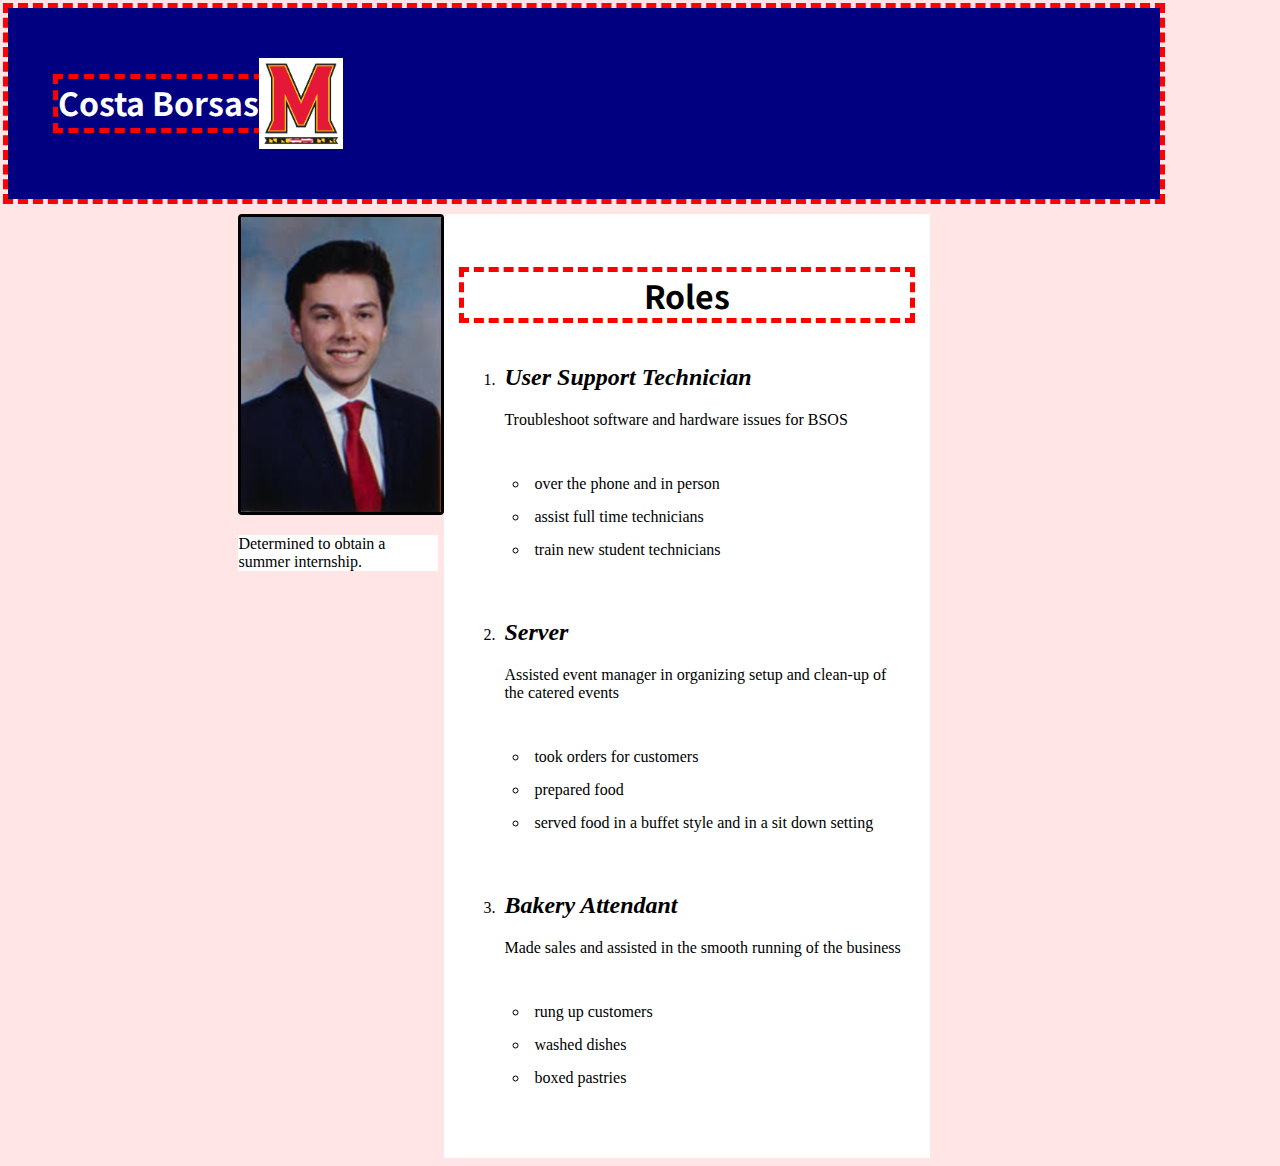
<file: index.html>
<!DOCTYPE html>
<html>
    <head>
        <link rel = "stylesheet" href = "styles.css">
        <title>Resume_Costa_Borsas</title>
        <link href="https://fonts.googleapis.com/css?family=Noto+Sans+TC&display=swap" rel="stylesheet">
    </head>
    <div class="header">
        <h1>Costa Borsas</h1>
        <img src="Images/umd logo.jpeg" alt="umd logo">
    </div>
    <body>
        <div class="wrapper">
            <div class="content">
                <div class="picture">
                    <img src="Images/Pro_photo.PNG" alt="Profile picture">
                    <p>Determined to obtain a summer internship.</p>
                </div>
                <div class="history">
                    
                    <ol>
                        <h1>Roles</h1>
                        <li>
                            <h2>User Support Technician</h2>
                            <p>Troubleshoot software and hardware issues for BSOS</p>
                            <ul> 
                                <li>over the phone and in person</li>
                                <li>assist full time technicians</li>
                                <li>train new student technicians</li>
                            </ul>
                        </li>
                        <li>
                            <h2>Server</h2>
                            <p>Assisted event manager in organizing setup and clean-up of the catered events
                            </p>
                            <ul> 
                                <li>took orders for customers</li>
                                <li>prepared food</li>
                                <li>served food in a buffet style and in a sit down setting</li>
                            </ul>
                        </li>
                        <li>
                            <h2>Bakery Attendant</h2>
                            <p>Made sales and assisted in the smooth running of the business</p>
                            <ul> 
                                <li>rung up customers</li>
                                <li>washed dishes</li>
                                <li>boxed pastries</li>
                        </li>
                    </ol>
                </div>
            </div>
        </div>

    </body>
</html>
</file>
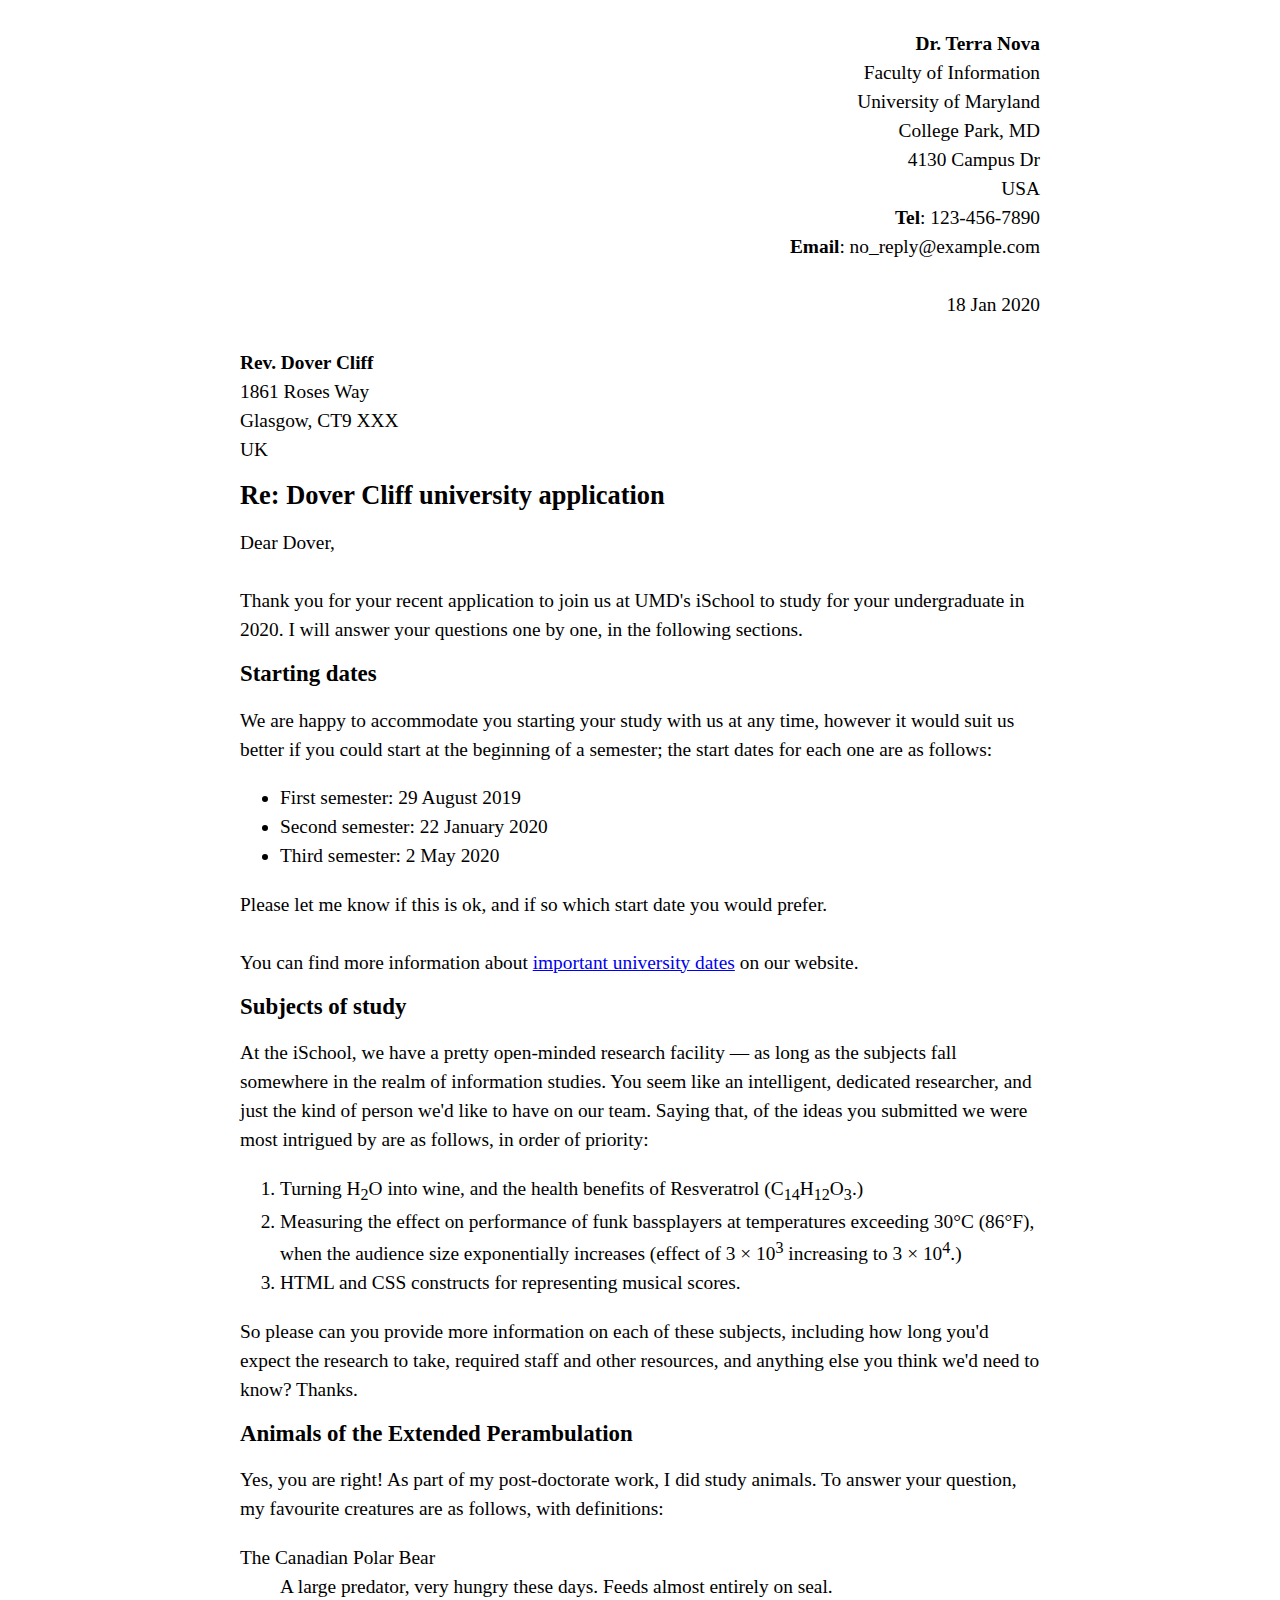
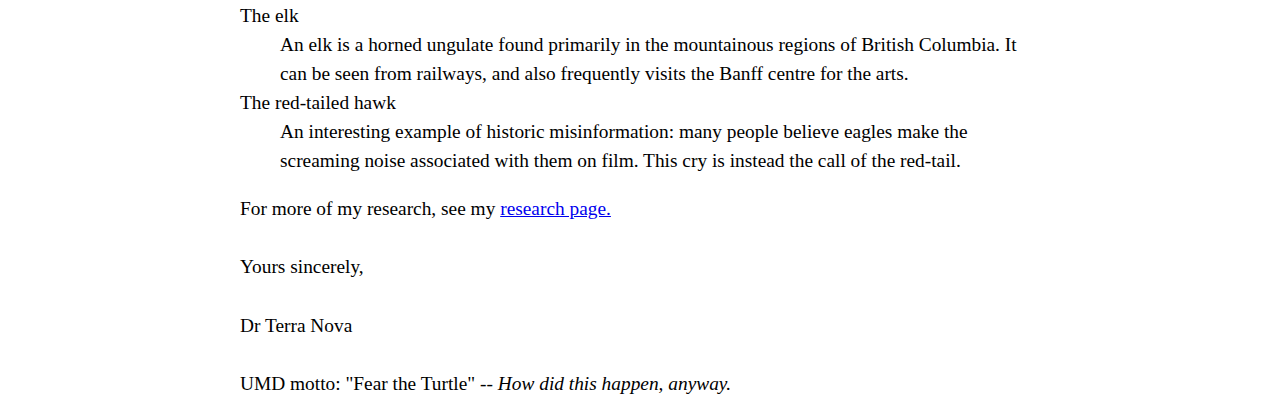
<file: lab_2/index.html>
<!DOCTYPE html> 
<html lang = "en">  
    <head>
        <meta charset = "UTF-8">
        <meta name = "author" content = "Dr. Terra Nova">
        <title>Lab 2</title>
        <link rel = "stylesheet" href = "lab_style.css">
    </head>
    <body>
        <address class = "sender-column">
            <br><b>Dr. Terra Nova</b>
            <br>Faculty of Information
            <br>University of Maryland
            <br>College Park, MD
            <br>4130 Campus Dr
            <br>USA
            <br><b>Tel</b>: 123-456-7890
            <br><b>Email</b>: no_reply@example.com
            <br>
            <br>18 Jan 2020
        </address>
        <address>
            <br><b>Rev. Dover Cliff</b>
            <br>1861 Roses Way
            <br>Glasgow, CT9 XXX
            <br>UK
        </address>
        <h1>Re: Dover Cliff university application</h1>
        <p>
            Dear Dover,

            <br><br>Thank you for your recent application to join us at UMD's iSchool to study for your undergraduate in 2020.
            I will answer your questions one by one, in the following sections.
        </p>
        <h2>Starting dates</h2>
        <p>
            We are happy to accommodate you starting your study with us at any time, 
            however it would suit us better if you could start at the beginning of a semester; the start dates for each one are as follows:
        </p>    
            <ul>
                <li>First semester: 29 August 2019</li>
                <li>Second semester: 22 January 2020</li>
                <li>Third semester: 2 May 2020</li>
            </ul>
        <p>
            Please let me know if this is ok, and if so which start date you would prefer.
            
            <br><br>
            You can find more information about <a href="http://umd.io">important university dates</a> on our website.
        </p>
        <h2>Subjects of study</h2>
        <p>
            At the iSchool, we have a pretty open-minded research facility — as long as the subjects fall somewhere in the realm of 
            information studies. You seem like an intelligent, dedicated researcher, and just the kind of person we'd like to have on our team.
            Saying that, of the ideas you submitted we were most intrigued by are as follows, in order of priority:
        </p>
            <ol>
                <li>Turning H<sub>2</sub>O into wine, and the health benefits of Resveratrol (C<sub>14</sub>H<sub>12</sub>O<sub>3</sub>.)</li>
                <li>Measuring the effect on performance of funk bassplayers at temperatures exceeding 30°C (86°F), when the audience size
                exponentially increases (effect of 3 × 10<sup>3</sup> increasing to 3 × 10<sup>4</sup>.)</li>
                <li>HTML and CSS constructs for representing musical scores.</li>
            </ol>
        <p>    
            So please can you provide more information on each of these subjects, including how long
            you'd expect the research to take, required staff and other resources, and anything else you think we'd need to know? Thanks.  
        </p>
        <h2>Animals of the Extended Perambulation</h2>
        <p>
            Yes, you are right! As part of my post-doctorate work, I did study animals. To answer your question,
            my favourite creatures are as follows, with definitions:
        </p>

            <dl>
                <dt>The Canadian Polar Bear</dt>
                <dd>A large predator, very hungry these days. Feeds almost entirely on seal.</dd>
                <dt>The elk</dt>
                <dd>
                An elk is a horned ungulate found primarily in the mountainous regions of British Columbia.
                It can be seen from railways, and also frequently visits the Banff centre for the arts.
                </dd>
                <dt>The red-tailed hawk</dt>
                <dd>
                An interesting example of historic misinformation: many people believe eagles make the screaming noise associated with them
                on film. This cry is instead the call of the red-tail.
                </dd>
            </dl>
        <p>    
            For more of my research, see my <a href="http://umd.io">research page.</a>
            <br><br>
            Yours sincerely,
            <br><br>Dr Terra Nova

            <br><br>UMD motto: "Fear the Turtle" -- <i>How did this happen, anyway.</i>
        </p>

    </body>
</html>
</file>
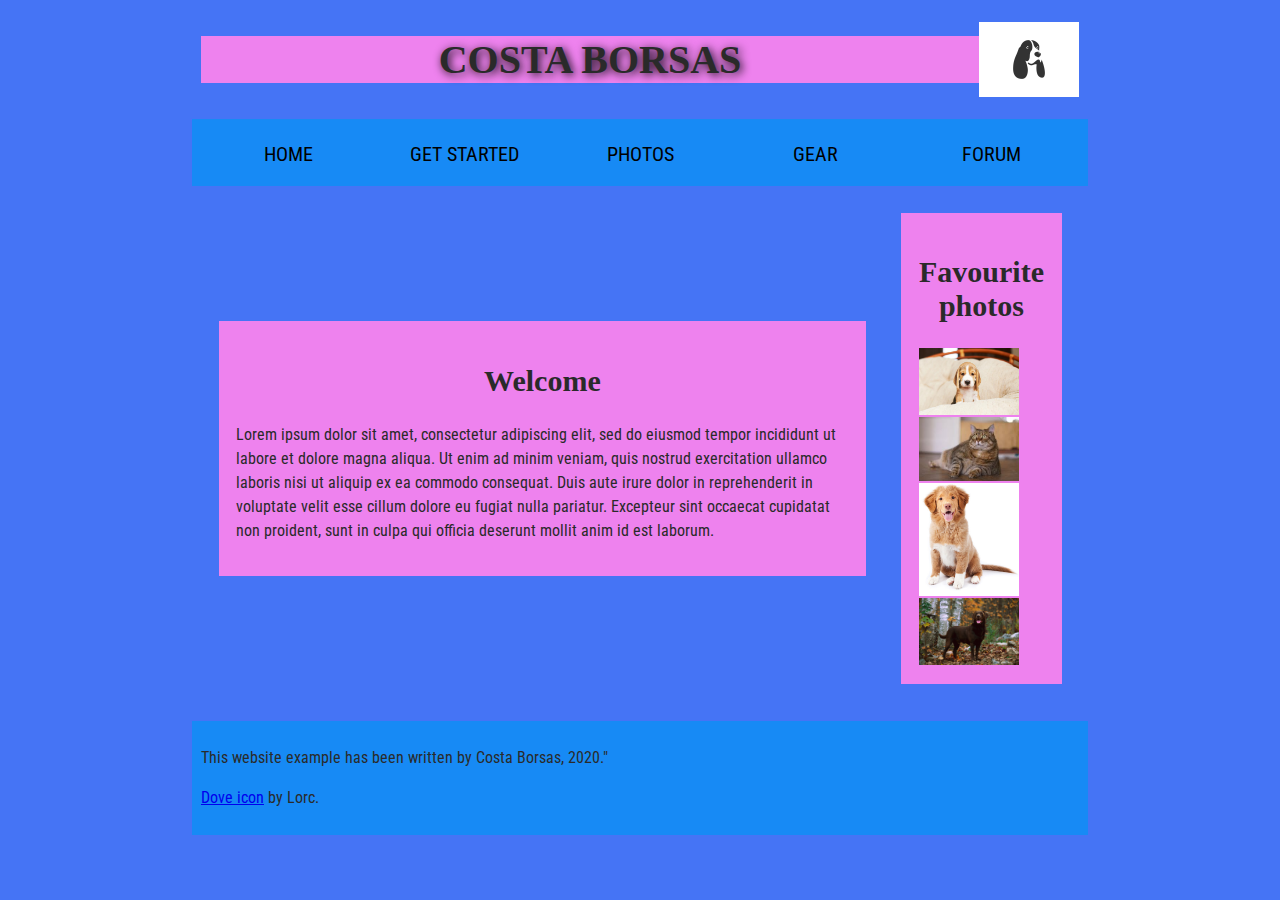
<file: lab_3/index.html>
<!DOCTYPE html>
<html>
  <head>
    <meta charset="utf-8">
    <title>Costa Borsas</title>
    <link href="https://fonts.googleapis.com/css?family=Roboto+Condensed:300|Cinzel+Decorative:700" rel="stylesheet">

    <!--[if lt IE 9]>
      <script src="//html5shiv.googlecode.com/svn/trunk/html5.js"></script>
    <![endif]-->
    <link rel = "stylesheet" href = "style.css">

  </head>

  <body>
    <!-- The contents of this lab are from the Mozilla Developer's Network -->

      <div class="container">
        
      <h1>Costa Borsas</h1>
        <img src="../Images/logo.png" alt="a simple dog logo">
      </div>

    <nav>
      <ul>
        <li><span>Home</span></li>
        <li><a href="#">Get started</a></li>
        <li><a href="#">Photos</a></li>
        <li><a href="#">Gear</a></li>
        <li><a href="#">Forum</a></li>
      </ul>
    </nav>

    <div class="container"> 
      <div id="welcome-wrap" class="container-items">
        <h2>Welcome</h2>

        <p>Lorem ipsum dolor sit amet, consectetur adipiscing elit, sed do eiusmod tempor incididunt ut labore et dolore magna aliqua. 
          Ut enim ad minim veniam, quis nostrud exercitation ullamco laboris nisi ut aliquip ex ea commodo consequat.
          Duis aute irure dolor in reprehenderit in voluptate velit esse cillum dolore eu fugiat nulla pariatur. 
          Excepteur sint occaecat cupidatat non proident, sunt in culpa qui officia deserunt mollit anim id est laborum.
         </p>

      </div>
        <div class="container-items">
          <h2>Favourite photos</h2>

          <a href="Images/beagle.jpg"><img src="Images/beagle.jpg" alt="Small black bird, black claws, long black slender beak, links to larger version of the image"></a>
          <a href="Images/cat.jfif"><img src="Images/cat.jfif" alt="Top half of a pretty bird with bright blue plumage on neck, light colored beak, blue headdress, links to larger version of the image"></a>
          <a href="Images/dog.jpg"><img src="Images/dog.jpg" alt="Top half of a large bird with white plumage, very long curved narrow light colored break, links to larger version of the image"></a>
          <a href="Images/lab.jpg"><img src="Images/lab.jpg" alt="Large bird, mostly white plumage with black plumage on back and rear, long straight white beak, links to larger version of the image"></a>
        </div>
    </div> 
      

    <footer>
      <p>This website example has been written by Costa Borsas, 2020."</p>

      <p><a href="http://game-icons.net/lorc/originals/dove.html">Dove icon</a> by Lorc.</p>
    </footer>
  </body>
</html>
</file>
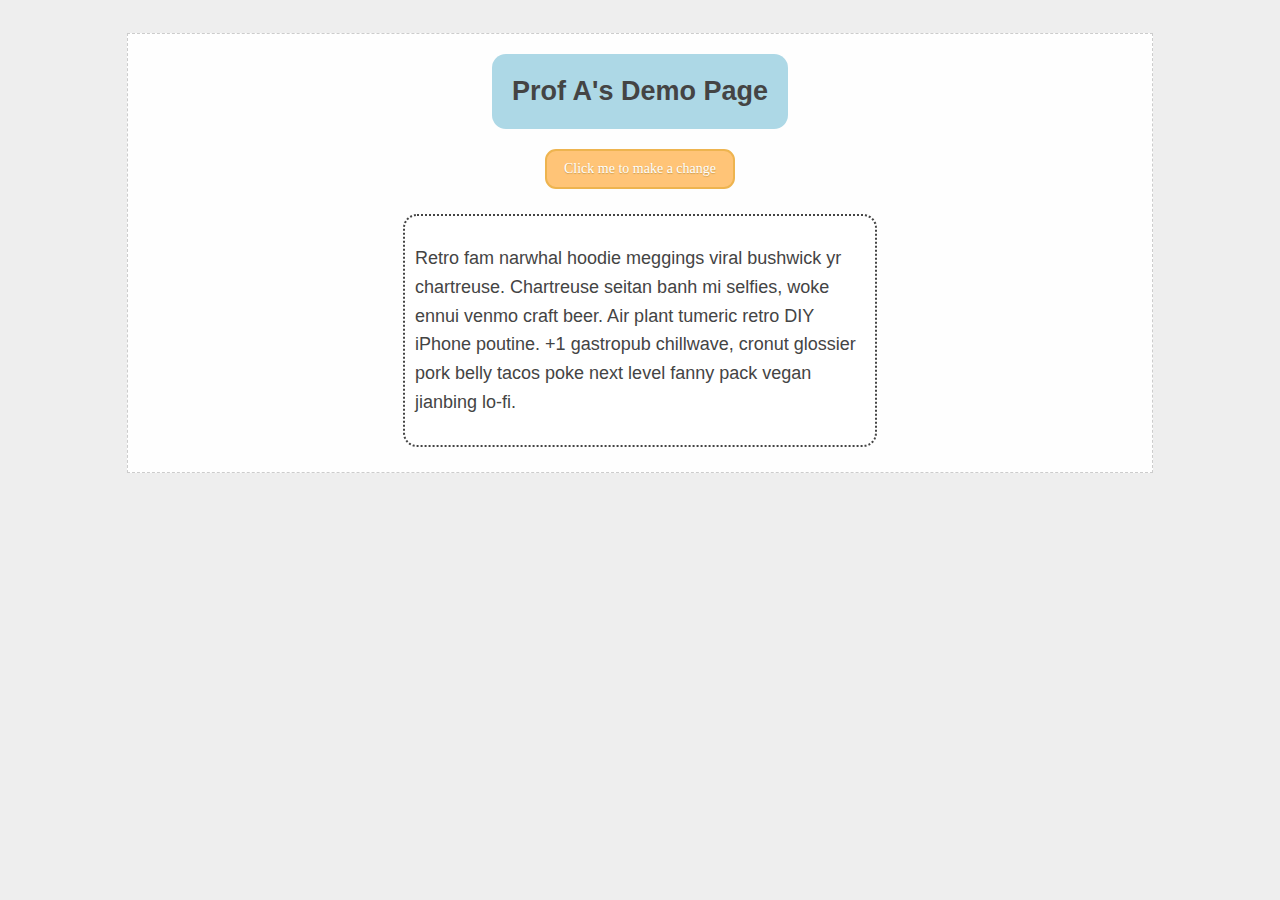
<file: lab_4/index.html>
<!DOCTYPE html>
<html lang="en">
  <head>
    <title>Prof A's Demo Page</title>
    <link rel="stylesheet" type="text/css" href="./style.css" />
  </head>

  <body>
    <div class="container">
      <div class="wrapper">
        <div class="header">Prof A's Demo Page</div>
        <button class="button" onclick="clickMe()">
          Click me to make a change
        </button>
        <div class="content">
          <p>
            Retro fam narwhal hoodie meggings viral bushwick yr chartreuse.
            Chartreuse seitan banh mi selfies, woke ennui venmo craft beer. Air
            plant tumeric retro DIY iPhone poutine. +1 gastropub chillwave,
            cronut glossier pork belly tacos poke next level fanny pack vegan
            jianbing lo-fi.
          </p>
        </div>
        <div class="footer"></div>
      </div>
    </div>
    <script>
      function clickMe() {
        const header = document.querySelector(".header");
        header.textContent = "Costa Borsas' Lab  4";
        
        const content_html = document.querySelector(".content");
        while (content_html.firstChild) {
            content_html.removeChild(content_html.firstChild);
        }
        const p1 = document.createElement("p");
        p1.setAttribute("class", "char-length");
        p1.textContent = "my name has 11 characters";
        const p2 = document.createElement("p");
        p2.setAttribute("class", "3rd-char");
        var first = "Costa";
        var last = "Borsas";
        var letter = first.charAt(2).toUpperCase();
        var last3 = last.substring(3, 6);
        p2.innerHTML = letter.concat("<br>",last3);
        var first1 = "Costa";
        var last2 = "Borsas";
        content_html.appendChild(p1);
        content_html.appendChild(p2);
      }

    </script>
  </body>
</html>
</file>
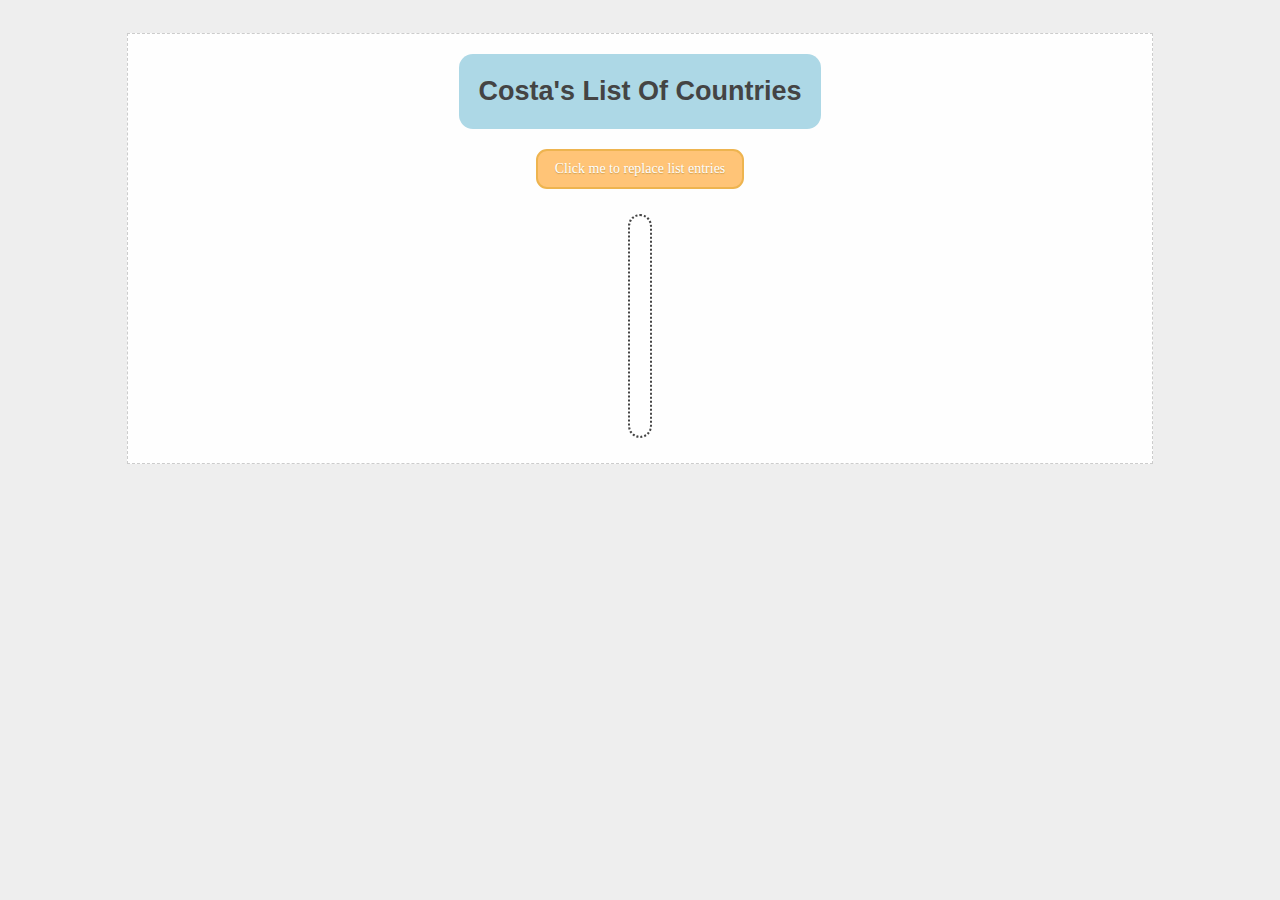
<file: lab_5/index.html>
<!DOCTYPE html>
<html lang="en">

<head>
  <title>Test JSON page</title>
  <link rel="stylesheet" type="text/css" href="styles.css">
</head>

<body>
  <div class="container">
    <div class="wrapper">
      <div class="header">Costa's List of Countries</div>
      <button class="activate" onclick="replaceContent();">Click me to replace list
        entries</button>
      <div class="content">
      </div>
      <div class="footer"></div>
    </div>
  </div>
  <script>
    /* N.B. - For your lab, use the variable "countries" now available on the window space */
    const countries = [
      { "name": "Afghanistan", "code": "AF" },
      { "name": "Åland Islands", "code": "AX" },
      { "name": "Albania", "code": "AL" },
      { "name": "Algeria", "code": "DZ" },
      { "name": "American Samoa", "code": "AS" },
      { "name": "Andorra", "code": "AD" },
      { "name": "Angola", "code": "AO" },
      { "name": "Anguilla", "code": "AI" },
      { "name": "Antarctica", "code": "AQ" },
      { "name": "Antigua and Barbuda", "code": "AG" },
      { "name": "Argentina", "code": "AR" },
      { "name": "Armenia", "code": "AM" },
      { "name": "Aruba", "code": "AW" },
      { "name": "Australia", "code": "AU" },
      { "name": "Austria", "code": "AT" },
      { "name": "Azerbaijan", "code": "AZ" },
      { "name": "Bahamas", "code": "BS" },
      { "name": "Bahrain", "code": "BH" },
      { "name": "Bangladesh", "code": "BD" },
      { "name": "Barbados", "code": "BB" },
      { "name": "Belarus", "code": "BY" },
      { "name": "Belgium", "code": "BE" },
      { "name": "Belize", "code": "BZ" },
      { "name": "Benin", "code": "BJ" },
      { "name": "Bermuda", "code": "BM" },
      { "name": "Bhutan", "code": "BT" },
      { "name": "Bolivia", "code": "BO" },
      { "name": "Bosnia and Herzegovina", "code": "BA" },
      { "name": "Botswana", "code": "BW" },
      { "name": "Bouvet Island", "code": "BV" },
      { "name": "Brazil", "code": "BR" },
      { "name": "British Indian Ocean Territory", "code": "IO" },
      { "name": "Brunei Darussalam", "code": "BN" },
      { "name": "Bulgaria", "code": "BG" },
      { "name": "Burkina Faso", "code": "BF" },
      { "name": "Burundi", "code": "BI" },
      { "name": "Cambodia", "code": "KH" },
      { "name": "Cameroon", "code": "CM" },
      { "name": "Canada", "code": "CA" },
      { "name": "Cape Verde", "code": "CV" },
      { "name": "Cayman Islands", "code": "KY" },
      { "name": "Central African Republic", "code": "CF" },
      { "name": "Chad", "code": "TD" },
      { "name": "Chile", "code": "CL" },
      { "name": "China", "code": "CN" },
      { "name": "Christmas Island", "code": "CX" },
      { "name": "Cocos (Keeling) Islands", "code": "CC" },
      { "name": "Colombia", "code": "CO" },
      { "name": "Comoros", "code": "KM" },
      { "name": "Congo", "code": "CG" },
      { "name": "Congo, The Democratic Republic of the", "code": "CD" },
      { "name": "Cook Islands", "code": "CK" },
      { "name": "Costa Rica", "code": "CR" },
      { "name": "Cote D`Ivoire", "code": "CI" },
      { "name": "Croatia", "code": "HR" },
      { "name": "Cuba", "code": "CU" },
      { "name": "Cyprus", "code": "CY" },
      { "name": "Czech Republic", "code": "CZ" },
      { "name": "Denmark", "code": "DK" },
      { "name": "Djibouti", "code": "DJ" },
      { "name": "Dominica", "code": "DM" },
      { "name": "Dominican Republic", "code": "DO" },
      { "name": "Ecuador", "code": "EC" },
      { "name": "Egypt", "code": "EG" },
      { "name": "El Salvador", "code": "SV" },
      { "name": "Equatorial Guinea", "code": "GQ" },
      { "name": "Eritrea", "code": "ER" },
      { "name": "Estonia", "code": "EE" },
      { "name": "Ethiopia", "code": "ET" },
      { "name": "Falkland Islands (Malvinas)", "code": "FK" },
      { "name": "Faroe Islands", "code": "FO" },
      { "name": "Fiji", "code": "FJ" },
      { "name": "Finland", "code": "FI" },
      { "name": "France", "code": "FR" },
      { "name": "French Guiana", "code": "GF" },
      { "name": "French Polynesia", "code": "PF" },
      { "name": "French Southern Territories", "code": "TF" },
      { "name": "Gabon", "code": "GA" },
      { "name": "Gambia", "code": "GM" },
      { "name": "Georgia", "code": "GE" },
      { "name": "Germany", "code": "DE" },
      { "name": "Ghana", "code": "GH" },
      { "name": "Gibraltar", "code": "GI" },
      { "name": "Greece", "code": "GR" },
      { "name": "Greenland", "code": "GL" },
      { "name": "Grenada", "code": "GD" },
      { "name": "Guadeloupe", "code": "GP" },
      { "name": "Guam", "code": "GU" },
      { "name": "Guatemala", "code": "GT" },
      { "name": "Guernsey", "code": "GG" },
      { "name": "Guinea", "code": "GN" },
      { "name": "Guinea-Bissau", "code": "GW" },
      { "name": "Guyana", "code": "GY" },
      { "name": "Haiti", "code": "HT" },
      { "name": "Heard Island and Mcdonald Islands", "code": "HM" },
      { "name": "Holy See (Vatican City State)", "code": "VA" },
      { "name": "Honduras", "code": "HN" },
      { "name": "Hong Kong", "code": "HK" },
      { "name": "Hungary", "code": "HU" },
      { "name": "Iceland", "code": "IS" },
      { "name": "India", "code": "IN" },
      { "name": "Indonesia", "code": "ID" },
      { "name": "Iran, Islamic Republic Of", "code": "IR" },
      { "name": "Iraq", "code": "IQ" },
      { "name": "Ireland", "code": "IE" },
      { "name": "Isle of Man", "code": "IM" },
      { "name": "Israel", "code": "IL" },
      { "name": "Italy", "code": "IT" },
      { "name": "Jamaica", "code": "JM" },
      { "name": "Japan", "code": "JP" },
      { "name": "Jersey", "code": "JE" },
      { "name": "Jordan", "code": "JO" },
      { "name": "Kazakhstan", "code": "KZ" },
      { "name": "Kenya", "code": "KE" },
      { "name": "Kiribati", "code": "KI" },
      { "name": "Korea, Democratic People'S Republic of", "code": "KP" },
      { "name": "Korea, Republic of", "code": "KR" },
      { "name": "Kuwait", "code": "KW" },
      { "name": "Kyrgyzstan", "code": "KG" },
      { "name": "Lao People'S Democratic Republic", "code": "LA" },
      { "name": "Latvia", "code": "LV" },
      { "name": "Lebanon", "code": "LB" },
      { "name": "Lesotho", "code": "LS" },
      { "name": "Liberia", "code": "LR" },
      { "name": "Libyan Arab Jamahiriya", "code": "LY" },
      { "name": "Liechtenstein", "code": "LI" },
      { "name": "Lithuania", "code": "LT" },
      { "name": "Luxembourg", "code": "LU" },
      { "name": "Macao", "code": "MO" },
      { "name": "Macedonia, The Former Yugoslav Republic of", "code": "MK" },
      { "name": "Madagascar", "code": "MG" },
      { "name": "Malawi", "code": "MW" },
      { "name": "Malaysia", "code": "MY" },
      { "name": "Maldives", "code": "MV" },
      { "name": "Mali", "code": "ML" },
      { "name": "Malta", "code": "MT" },
      { "name": "Marshall Islands", "code": "MH" },
      { "name": "Martinique", "code": "MQ" },
      { "name": "Mauritania", "code": "MR" },
      { "name": "Mauritius", "code": "MU" },
      { "name": "Mayotte", "code": "YT" },
      { "name": "Mexico", "code": "MX" },
      { "name": "Micronesia, Federated States of", "code": "FM" },
      { "name": "Moldova, Republic of", "code": "MD" },
      { "name": "Monaco", "code": "MC" },
      { "name": "Mongolia", "code": "MN" },
      { "name": "Montserrat", "code": "MS" },
      { "name": "Morocco", "code": "MA" },
      { "name": "Mozambique", "code": "MZ" },
      { "name": "Myanmar", "code": "MM" },
      { "name": "Namibia", "code": "NA" },
      { "name": "Nauru", "code": "NR" },
      { "name": "Nepal", "code": "NP" },
      { "name": "Netherlands", "code": "NL" },
      { "name": "Netherlands Antilles", "code": "AN" },
      { "name": "New Caledonia", "code": "NC" },
      { "name": "New Zealand", "code": "NZ" },
      { "name": "Nicaragua", "code": "NI" },
      { "name": "Niger", "code": "NE" },
      { "name": "Nigeria", "code": "NG" },
      { "name": "Niue", "code": "NU" },
      { "name": "Norfolk Island", "code": "NF" },
      { "name": "Northern Mariana Islands", "code": "MP" },
      { "name": "Norway", "code": "NO" },
      { "name": "Oman", "code": "OM" },
      { "name": "Pakistan", "code": "PK" },
      { "name": "Palau", "code": "PW" },
      { "name": "Palestinian Territory, Occupied", "code": "PS" },
      { "name": "Panama", "code": "PA" },
      { "name": "Papua New Guinea", "code": "PG" },
      { "name": "Paraguay", "code": "PY" },
      { "name": "Peru", "code": "PE" },
      { "name": "Philippines", "code": "PH" },
      { "name": "Pitcairn", "code": "PN" },
      { "name": "Poland", "code": "PL" },
      { "name": "Portugal", "code": "PT" },
      { "name": "Puerto Rico", "code": "PR" },
      { "name": "Qatar", "code": "QA" },
      { "name": "Reunion", "code": "RE" },
      { "name": "Romania", "code": "RO" },
      { "name": "Russian Federation", "code": "RU" },
      { "name": "RWANDA", "code": "RW" },
      { "name": "Saint Helena", "code": "SH" },
      { "name": "Saint Kitts and Nevis", "code": "KN" },
      { "name": "Saint Lucia", "code": "LC" },
      { "name": "Saint Pierre and Miquelon", "code": "PM" },
      { "name": "Saint Vincent and the Grenadines", "code": "VC" },
      { "name": "Samoa", "code": "WS" },
      { "name": "San Marino", "code": "SM" },
      { "name": "Sao Tome and Principe", "code": "ST" },
      { "name": "Saudi Arabia", "code": "SA" },
      { "name": "Senegal", "code": "SN" },
      { "name": "Serbia and Montenegro", "code": "CS" },
      { "name": "Seychelles", "code": "SC" },
      { "name": "Sierra Leone", "code": "SL" },
      { "name": "Singapore", "code": "SG" },
      { "name": "Slovakia", "code": "SK" },
      { "name": "Slovenia", "code": "SI" },
      { "name": "Solomon Islands", "code": "SB" },
      { "name": "Somalia", "code": "SO" },
      { "name": "South Africa", "code": "ZA" },
      { "name": "South Georgia and the South Sandwich Islands", "code": "GS" },
      { "name": "Spain", "code": "ES" },
      { "name": "Sri Lanka", "code": "LK" },
      { "name": "Sudan", "code": "SD" },
      { "name": "Suriname", "code": "SR" },
      { "name": "Svalbard and Jan Mayen", "code": "SJ" },
      { "name": "Swaziland", "code": "SZ" },
      { "name": "Sweden", "code": "SE" },
      { "name": "Switzerland", "code": "CH" },
      { "name": "Syrian Arab Republic", "code": "SY" },
      { "name": "Taiwan, Province of China", "code": "TW" },
      { "name": "Tajikistan", "code": "TJ" },
      { "name": "Tanzania, United Republic of", "code": "TZ" },
      { "name": "Thailand", "code": "TH" },
      { "name": "Timor-Leste", "code": "TL" },
      { "name": "Togo", "code": "TG" },
      { "name": "Tokelau", "code": "TK" },
      { "name": "Tonga", "code": "TO" },
      { "name": "Trinidad and Tobago", "code": "TT" },
      { "name": "Tunisia", "code": "TN" },
      { "name": "Turkey", "code": "TR" },
      { "name": "Turkmenistan", "code": "TM" },
      { "name": "Turks and Caicos Islands", "code": "TC" },
      { "name": "Tuvalu", "code": "TV" },
      { "name": "Uganda", "code": "UG" },
      { "name": "Ukraine", "code": "UA" },
      { "name": "United Arab Emirates", "code": "AE" },
      { "name": "United Kingdom", "code": "GB" },
      { "name": "United States", "code": "US" },
      { "name": "United States Minor Outlying Islands", "code": "UM" },
      { "name": "Uruguay", "code": "UY" },
      { "name": "Uzbekistan", "code": "UZ" },
      { "name": "Vanuatu", "code": "VU" },
      { "name": "Venezuela", "code": "VE" },
      { "name": "Viet Nam", "code": "VN" },
      { "name": "Virgin Islands, British", "code": "VG" },
      { "name": "Virgin Islands, U.S.", "code": "VI" },
      { "name": "Wallis and Futuna", "code": "WF" },
      { "name": "Western Sahara", "code": "EH" },
      { "name": "Yemen", "code": "YE" },
      { "name": "Zambia", "code": "ZM" },
      { "name": "Zimbabwe", "code": "ZW" }
    ]
    console.log("List of countries in the world", countries);

    function ElementInjector(contentName, elemType, className, itemElem) {
      const contTarget = document.querySelector(contentName);
      const new_item = document.createElement(elemType);
      new_item.setAttribute(itemElem, className);
      contTarget.appendChild(new_item);
    }

    function getRandom(arr) {
      const newlist = [];
      for (var i = 0; i < 25; i++){
       var random = arr[Math.floor(Math.random() * arr.length)];
       newlist.push(random);
      }
      return newlist;


    }








    function replaceContent() {
      ElementInjector(".content", "ol", "countries", "class");
      var country_list = getRandom(countries);
      console.log(country_list);
      for (var i = 0; i < country_list.length; i++) {
        console.log(country_list[i].name);
        const contTarget = document.querySelector(".countries");
        const new_item = document.createElement("Li");
        var country_string = country_list[i].name.concat(" ");
        var textnode = document.createTextNode(country_string);

        new_item.appendChild(textnode);
        contTarget.appendChild(new_item);
        bold = document.createElement("strong");
        var country_code = document.createTextNode(country_list[i].code);
        bold.appendChild(country_code);
        new_item.appendChild(bold);

        
        
        
        
        

        
        
        
      


        
      }
    
    }


    


  </script>
</body>

</html>
</file>
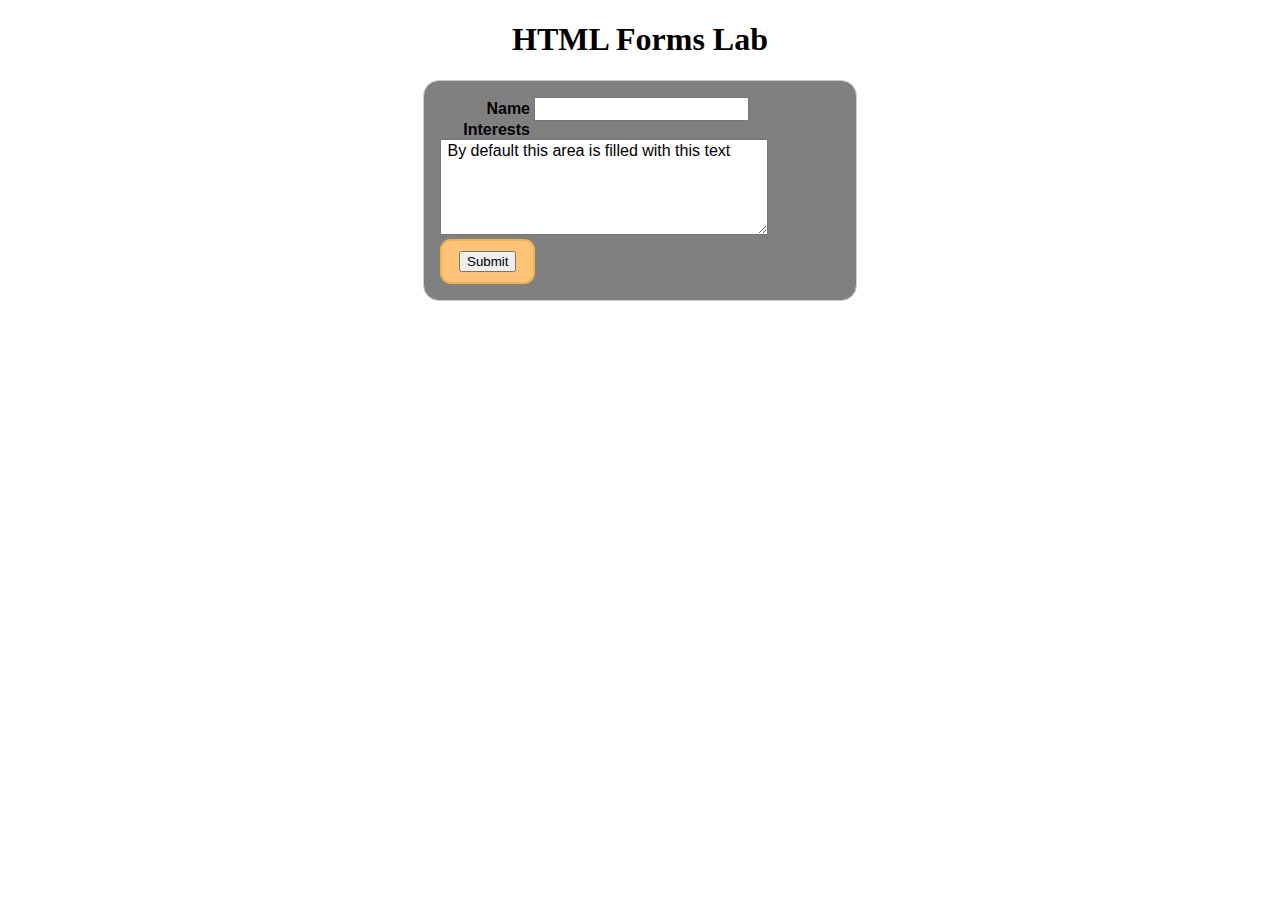
<file: lab_6/index.html>
<!DOCTYPE html>
<html lang="en">
  <head>
    <title>Forms Lab</title>
    <link rel="stylesheet" href="form_styles.css">
  </head>
  <body>
    <div class="wrapper">
      <div class="container">
        <div>
          <h1>HTML Forms Lab</h1>
        </div>
      </div>
    </div>
    <div>
        <form action="https://nameless-thicket-21836.herokuapp.com/lab" method="post">
            <ul>
             <li>
               <label for="Name">Name</label>
               <input type="text" id="name" name="user_name" maxlength="140">
             </li>
             
             <li>
               <label for="Interests">Interests</label>
               <textarea id="interests" name="interests" rows="5" cols="33"> By default this area is filled with this text </textarea>
             </li>
            </ul>
            <li class="button">
                <button type="submit">Submit</button>
              </li>
           </form>
    </div>
   
  </body>
</html>
</file>
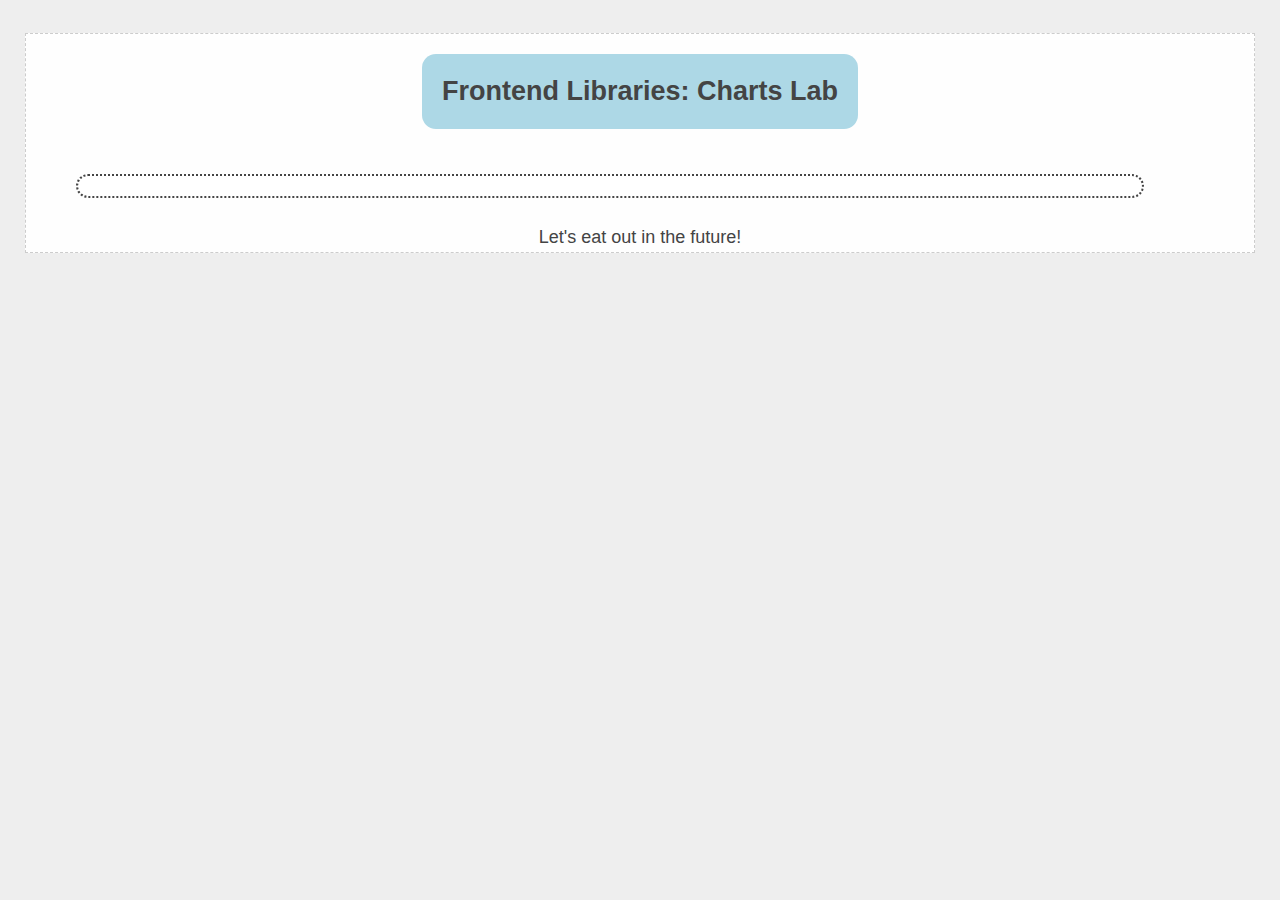
<file: lab_8/index.html>
<!DOCTYPE html>
<html lang="en">
  <head>
    <title>Charts Lab</title>
    <link rel="stylesheet" type="text/css" href="./styles.css" />
    <script src="https://canvasjs.com/assets/script/canvasjs.min.js"></script>
  </head>
  <body>
    <div class="container">
      <div class="wrapper">
        <div class="header">Frontend Libraries: Charts Lab</div>
        <div class="content">
            <div id="chartContainer"></div>
        </div>
        <div class="footer">Let's eat out in the future!</div>
      </div>
    </div>
    <script>
      fetch(' https://data.princegeorgescountymd.gov/resource/umjn-t2iz.json') 
      .then((response) => response.json())
      .then((data) => {
          console.log(data);
          const clearEmptyData = data.filter((f) => f.geocoded_column_1);
          const refined = clearEmptyData.map((m) => ({
              category: m.category,
              name: m.name,
              latlong: m.geocoded_column_1.coordinates,
          }));

          return refined;
      })
      .then((data) => {
          return data.reduce((c, current) => {
              if (!c[current.category]) {
                  c[current.category] = [];
              }
              c[current.category].push(current);
              return c;
          }, {});
      }) // this is an "implicit return" - we're returning the results of the Fetch request to the next step.
      .then((data) => { 
          // this is an explicit return. If I want my information to go further, I'll need to use the "return" keyword before the brackets close
          console.log('new data', data);
          const reformattedData = Object.entries(data).map((m, i) => {
              console.log(m);
              return {
                  y: m[1].length,
                  label: m[0],
              };
          } );

          return reformattedData;
        })
        .then((results) => {
            console.log(results);
        
        var chart = new CanvasJS.Chart("chartContainer", {
            animationEnabled: true,
            exportEnabled: true,
            theme: "light1", // "light1", "light2", "dark1", "dark2"
            title:{
                text: "Simple Column Chart with Index Labels"
            },
        data: [{
		    type: "bar",
		    name: "companies",
		    axisYType: "secondary",
		    color: "#014D65",
		    dataPoints: [

                { y: 3, label: "Sweden" },
                { y: 7, label: "Taiwan" },
                { y: 5, label: "Russia" },
                { y: 9, label: "Spain" },
                { y: 7, label: "Brazil" },
                { y: 7, label: "India" },
                { y: 9, label: "Italy" },
                { y: 8, label: "Australia" },
                { y: 11, label: "Canada" },
                { y: 15, label: "South Korea" },
                { y: 12, label: "Netherlands" },
                { y: 15, label: "Switzerland" },
                { y: 25, label: "Britain" },
                { y: 28, label: "Germany" },
                { y: 29, label: "France" },
                { y: 52, label: "Japan" },
                { y: 103, label: "China" },
                { y: 134, label: "US" }
            ]
	    }]
    });
    chart.render();

    }
        )
  
        </script>
    </body>
</html>
</file>
<file: styles.css>
body{
    background-color: #ffe5e5;
    max-width: 90%;
}

h1 {
    outline: 5px dashed red;
    text-align: center;
    font-family: 'Noto Sans TC';

}

h2 {
    font-style: italic;
}

.container {
    outline: 5px dashed red;
    display: flex;
    flex-direction: row;
    justify-content: space-between;
    padding: 5px;
    background: white;
}

.header {
    display: flex;
    flex-wrap: wrap;
    outline: 5px dashed red;
    flex-direction: row;
    max-width: 100%;
    background-color:navy;
    color: white;
    align-content: space-between;
    padding: 50px;
    margin-bottom: 15px;
}

img {
    max-width: 8%;
}

.picture img {
    max-width: 200px;
    border-style: solid;
    border-radius: 4px;
}
.wrapper {
    display: flex;
    margin-left: auto;
    margin-right: auto;
    justify-content: center;
    max-width: 60%;
}

.content {
    max-width: 960px;
    align-content: center;
    display: flex;



}

.picture p {
    background: white;
    max-width: 200px;

}

.history {
    background: white;
}

ol {
    padding: 20px;
 }

 ul {
    background: white;
    padding: 20px;
  }
  
  ol li {
    background: white;
    padding: 5px;
    margin-left: 35px;
  }
  
  ul li {
    background: white;
    margin: 5px;
  }
</file>
<file: lab_2/lab_style.css>
body {
    max-width: 800px;
    margin: 0 auto;
    font-size: 1.1em;
    line-height: 1;


  }
  
  .sender-column {
    text-align: right;
  }
  
  h1 {
    font-size: 1.5em;
  }
  
  h2 {
    font-size: 1.3em;
  }
  
  p,ul,ol,dl,address {
    font-size: 1.1em;
    font-style: normal;
  }
  
  p, li, dd, dt, address {
    line-height: 1.5;
  }
</file>
<file: lab_3/style.css>
/* || General setup */

html, body {
    margin: 0;
    padding: 0;
  }
  
  html {
    font-size: 10px;
    background-color: #4574f5;
  }
  
  body {
    width: 70%;
    min-width: 800px;
    margin: 0 auto;
  }
  
  /* || typography */
  
  h1, h2, h3 {
    font-family: 'Baloo Da';
    font-weight: 900;
    color: #2a2a2a;

    background-color: violet;
  }
  
  .container {
    display: flex;
    align-items: center;
    background: transparent;
    justify-content: space-between;
  }

  .container-items {
    padding: 2%;
    margin: 2%;
    justify-content: center;
    background-color: violet;
    align-content: flex-start;
  }

  welcome-wrap {
    max-width: 55%;
  }
  
  p, input, li {
    font-family: 'Roboto Condensed', sans-serif;
    color: #2a2a2a;
  }
  
  h1 {
    font-size: 4rem;
    text-align: center;
    text-shadow: 2px 2px 10px black;
    font-weight: 900;

  }
  
  h2 {
    font-size: 3rem;
    text-align: center;
    font-weight: 900;

  }
  
  h3 {
    font-size: 2.2rem;
    font-weight: 900;

  }
  
  p, li {
    font-size: 1.6rem;
    line-height: 1.5;
  }
  
  /* || header layout */
  
  header {
    margin-bottom: 10px;
    display: flex;
    flex-flow: row wrap;
  }
  
  body > * {
    background-color: rgb(23, 138, 245);
    padding: 1%;
  }
  
  main, header, nav, article, aside, footer, section {
    background-color: rgb(23, 138, 245);
    padding: 1%;
  }
  
  h1 {
    flex: 5;
    text-transform: uppercase;
  }
  
  header img {
    display: block;
    height: 60px;
    padding-top: 20.15px;
  }
  
  nav {
    height: 50px;
    flex: 100%;
    display: flex;
  }
  
  nav ul {
    padding: 0;
    list-style-type: none;
    flex: 2;
    display: flex;
  }
  
  nav li {
    display: inline;
    text-align: center;
    flex: 1;
  }
  
  nav a, nav span {
    display: inline-block;
    font-size: 2rem;
    height: 3rem;
    line-height: 1.7;
    text-transform: uppercase;
    text-decoration: none;
    color: black;
  
  }
  
  /* || main layout */
  
  main {
    display: flex;
  }
  
  article, section {
    flex: 4;
  }
  
  aside {
    flex: 1;
    margin-left: 10px;
    padding: 1%;
  }
  
  aside a {
    display: block;
    float: left;
    width: 50%;
  }
  
  aside img {
    max-width: 100%;
  }
  
  footer {
    margin-top: 10px;
  }

  img {
    max-width: 100px;
    
  }
</file>
<file: lab_4/style.css>
/* Set document default styles for text */
body {
    line-height: 1.6;
    font-size: 18px;
    color: #444;
    padding: 0 10px;
    background: #eee;
  }
  
  h1,
  h2,
  h3 {
    line-height: 1.2
  }
  
  /* End document default styles */
  .code {
    background-color: rgb(255, 231, 202);
    font-family: 'Courier New', Courier, monospace;
    color: dimgrey;
  }
  
  .container {
    position: absolute;
    right: 0;
    left: 0;
    display: flex;
    justify-content: center;
    align-items: flex-start;
    font-family: Helvetica, Geneva, Tahoma, sans-serif;
  }
  
  .wrapper {
    min-height: 100%;
    display: flex;
    width: 80%;
    justify-content: flex-start;
    align-items: center;
    flex-wrap: wrap;
    flex-direction: column;
    background: #fefefe;
    border: 1px dashed #ccc;
    margin: 25px;
  
  }
  
  .wrapper div {
    border-radius: 14px;
  }
  
  .header {
    margin: 20px 50px;
    padding: 0 20px;
    min-height: 75px;
    background: lightblue;
    display: flex;
    align-items: center;
    justify-content: center;
    font-weight: bold;
    font-size: 1.5em;
    text-transform: capitalize;
    flex-wrap: nowrap;
  }
  
  .instructions {
    padding: 0 25px;
  }
  
  .content {
    background: #fff;
    border: 2px dotted #444;
    flex-grow: 2;
    flex: 0 0 200px;
    padding: 10px;
    overflow-wrap: break-word;
    margin: 25px 50px;
    max-width: 450px;
  }
  
  .button {
    background-color: #ffc477;
    -moz-border-radius: 11px;
    -webkit-border-radius: 11px;
    border-radius: 11px;
    border: 2px solid #eeb44f;
    display: inline-block;
    cursor: pointer;
    color: #ffffff;
    font-family: Verdana;
    font-size: 14px;
    padding: 10px 17px;
    text-decoration: none;
    text-shadow: 0px 1px 1px #cc9f52;
  }
  
  .button:hover {
    background-color: coral;
    border: 2px solid rgb(216, 91, 46);
  }
  
  .button:active {
    position: relative;
    top: 1px;
  }
</file>
<file: lab_5/styles.css>
/* Set document default styles for text */
body {
    line-height: 1.6;
    font-size: 18px;
    color: #444;
    padding: 0 10px;
    background: #eee;
  }
  
  h1,
  h2,
  h3 {
    line-height: 1.2
  }
  
  /* End document default styles */
  .code {
    background-color: rgb(255, 231, 202);
    font-family: 'Courier New', Courier, monospace;
    color: dimgrey;
  }
  
  .container {
    position: absolute;
    right: 0;
    left: 0;
    display: flex;
    justify-content: center;
    align-items: flex-start;
    font-family: Helvetica, Geneva, Tahoma, sans-serif;
  }
  
  .wrapper {
    min-height: 100%;
    display: flex;
    width: 80%;
    justify-content: flex-start;
    align-items: center;
    flex-wrap: wrap;
    flex-direction: column;
    background: #fefefe;
    border: 1px dashed #ccc;
    margin: 25px;
  
  }
  
  .wrapper div {
    border-radius: 14px;
  }
  
  .header {
    margin: 20px 50px;
    padding: 0 20px;
    min-height: 75px;
    background: lightblue;
    display: flex;
    align-items: center;
    justify-content: center;
    font-weight: bold;
    font-size: 1.5em;
    text-transform: capitalize;
    flex-wrap: nowrap;
  }
  
  .instructions {
    padding: 0 25px;
  }
  
  .content {
    background: #fff;
    border: 2px dotted #444;
    flex-grow: 2;
    flex: 0 0 200px;
    padding: 10px;
    overflow-wrap: break-word;
    margin: 25px 50px;
  }
  
  .activate {
    background-color: #ffc477;
    -moz-border-radius: 11px;
    -webkit-border-radius: 11px;
    border-radius: 11px;
    border: 2px solid #eeb44f;
    display: inline-block;
    cursor: pointer;
    color: #ffffff;
    font-family: Verdana;
    font-size: 14px;
    padding: 10px 17px;
    text-decoration: none;
    text-shadow: 0px 1px 1px #cc9f52;
  }
  
  .activate:hover {
    background-color: coral;
    border: 2px solid rgb(216, 91, 46);
  }
  
  .activate:active {
    position: relative;
    top: 1px;
  }
</file>
<file: lab_6/form_styles.css>
form {
    margin: 0 auto;
    width: 400px;
    padding: 1em;
    border: 1px solid #CCC;
    border-radius: 1em;
    background-color: grey;

}

label {
    display: inline-block;
    width: 90px;
    text-align: right;
    font: 1em sans-serif;
    font-size: medium;
    font-weight: bold;

}

input, textarea {
    font: 1em sans-serif;
    
}

ul {
    list-style: none;
    padding: 0;
    margin: 0;

}

h1  {
    text-align: center;

}

.button {
    background-color: #ffc477;
    -moz-border-radius: 11px;
    -webkit-border-radius: 11px;
    border-radius: 11px;
    border: 2px solid #eeb44f;
    display: inline-block;
    cursor: pointer;
    color: #ffffff;
    font-family: Verdana;
    font-size: 14px;
    padding: 10px 17px;
    text-decoration: none;
    text-shadow: 0px 1px 1px #cc9f52;
  }
</file>
<file: lab_8/styles.css>
/* Set document default styles for text */
body {
    line-height: 1.6;
    font-size: 18px;
    color: #444;
    padding: 0 10px;
    background: #eee;
  }
  
  h1,
  h2,
  h3 {
    line-height: 1.2
  }
  
  /* End document default styles */
  .code {
    background-color: rgb(255, 231, 202);
    font-family: 'Courier New', Courier, monospace;
    color: dimgrey;
  }
  
  .container {
    position: absolute;
    right: 0;
    left: 0;
    display: flex;
    align-items: flex-start;
    font-family: Helvetica, Geneva, Tahoma, sans-serif;
  }
  
  .wrapper {
    min-height: 100%;
    width: 100%;
    display: flex;
    justify-content: flex-start;
    flex-wrap: wrap;
    flex-direction: column;
    align-items: center;
    background: #fefefe;
    border: 1px dashed #ccc;
    margin: 25px;
  
  }
  
  .wrapper div {
    border-radius: 14px;
  }
  
  .header {
    margin: 20px 50px;
    padding: 0 20px;
    min-height: 75px;
    background: lightblue;
    display: flex;
    align-items: center;
    justify-content: center;
    font-weight: bold;
    font-size: 1.5em;
    text-transform: capitalize;
    flex-wrap: nowrap;
  }
  
  .instructions {
    padding: 0 25px;
  }
  
  .content {
    background: #fff;
    border: 2px dotted #444;
    align-self: flex-start;
    width: 85%;
    padding: 10px;
    overflow-wrap: break-word;
    margin: 25px 50px;
  }
  
  .activate {
    background-color: #ffc477;
    -moz-border-radius: 11px;
    -webkit-border-radius: 11px;
    border-radius: 11px;
    border: 2px solid #eeb44f;
    display: inline-block;
    cursor: pointer;
    color: #ffffff;
    font-family: Verdana;
    font-size: 14px;
    padding: 10px 17px;
    text-decoration: none;
    text-shadow: 0px 1px 1px #cc9f52;
  }
  
  .activate:hover {
    background-color: coral;
    border: 2px solid rgb(216, 91, 46);
  }
  
  .activate:active {
    position: relative;
    top: 1px;
  }
</file>
